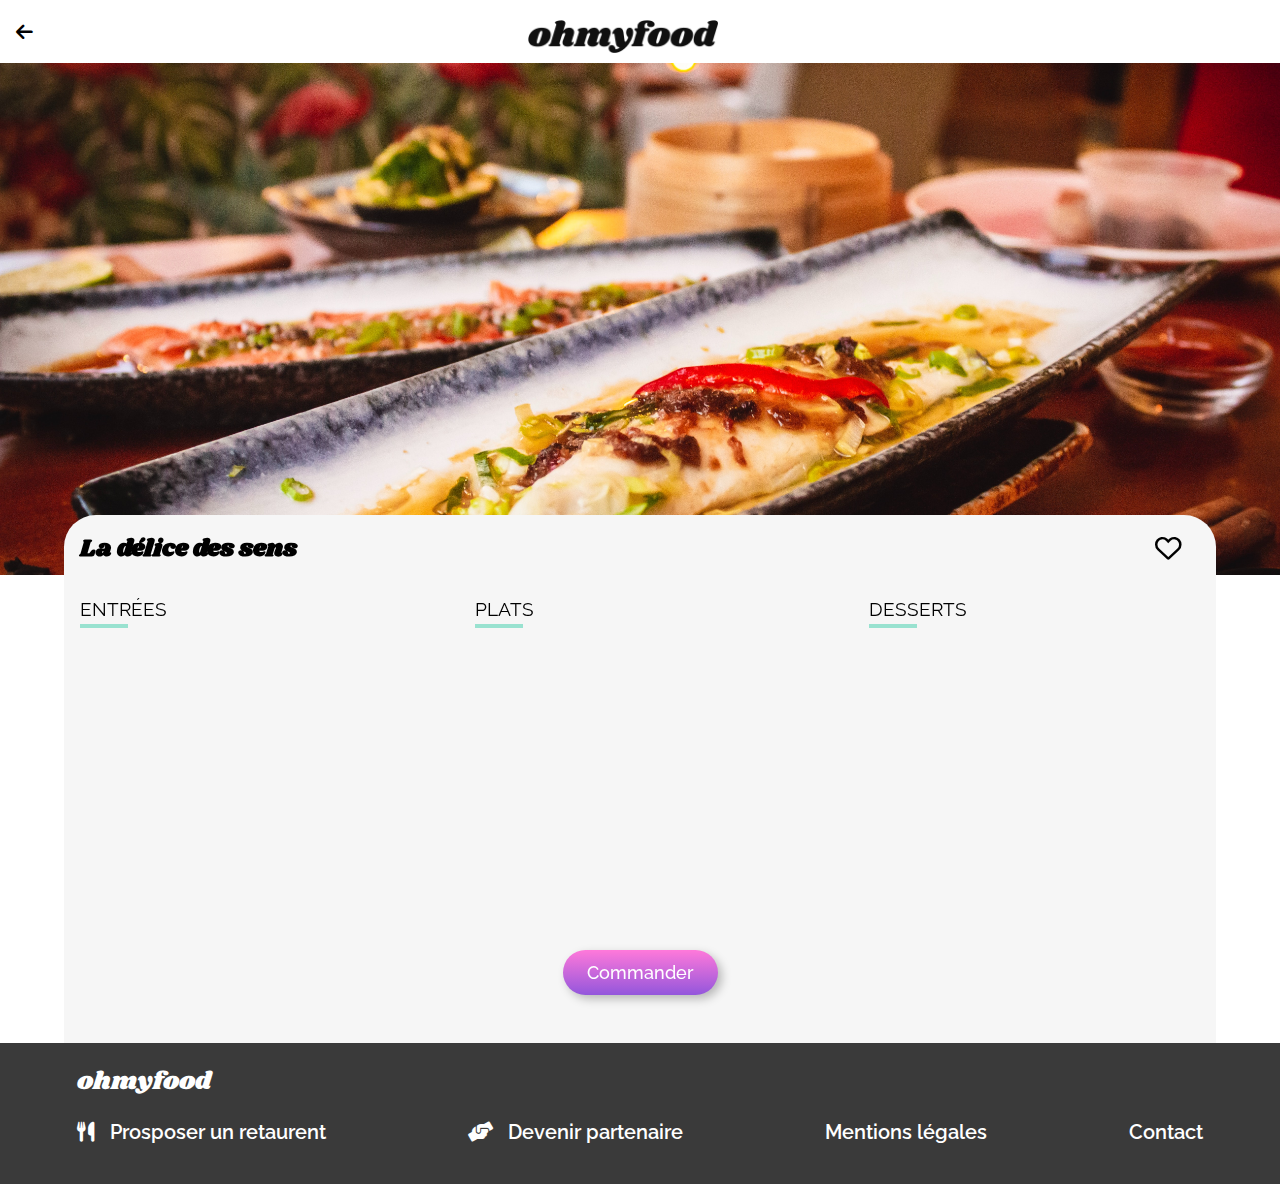
<file: pages/La_délice.html>
<!DOCTYPE html>
<html lang="en">
<head>
    <meta charset="UTF-8">
    <meta http-equiv="X-UA-Compatible" content="IE=edge">
    <meta name="viewport" content="width=device-width, initial-scale=1.0">
    <link rel="icon" href="https://img.icons8.com/office/16/000000/dining-room.png">
    <link rel="stylesheet" href="https://cdnjs.cloudflare.com/ajax/libs/font-awesome/6.0.0/css/all.min.css">
    <link rel="stylesheet" href="../css/Lapalette.css">
    <title>La délice des sens</title>
</head>
<body>
    <header>
        <div class="arrow">
            <a href="../index.html"><i class="fa-solid fa-arrow-left"></i></a>
        </div>
        <div class="title-logo">
            <img src="../images/logo/ohmyfood.png" alt="ohmyfood">
        </div>
    </header>
    <img src="../images/restaurants/louis-hansel-shotsoflouis-qNBGVyOCY8Q-unsplash.jpg" alt="" class="Image-restaurant">

  <main class="menu">
    <div class="menu__header">
      <h2 class="menu__title">La délice des sens</h2>
      <button class="menu__btn">
        <i class="menu__coeur menu__coeur--nobackground far fa-heart fa-2x"></i>
        <i class="menu__coeur menu__coeur--bg fas fa-heart fa-2x"></i>
      </button>
    </div>

    <div class="sectionmenu">
        <section class="blocmenusection">
          <h3 class="blocmenusection__title">Entrées</h3>
          <div class="menubloc delay-0">
            <div class="menubloc__header">
              <h4 class="menubloc__title">Tartare de thon</h4>
              <p class="menubloc__description">Assaisonné au yuzu</p>
            </div>
            <div class="menubloc__price">25€</div>
            <div class="menubloc__confirmation">
              <div class="menubloc__wrapIcon">
                <i class="menubloc__icon fas fa-check"></i>
              </div>
            </div>
          </div>
          
          <div class="menubloc delay-1">
            <div class="menubloc__header">
              <h4 class="menubloc__title">Bouchée de homard croustlliant</h4>
              <p class="menubloc__description">Et sa farandole de petits légumes</p>
            </div>
            <div class="menubloc__price">35€</div>
            <div class="menubloc__confirmation">
              <div class="menubloc__wrapIcon">
                <i class="menubloc__icon fas fa-check"></i>
              </div>
            </div>
          </div>
    
          <div class="menubloc delay-2">
            <div class="menubloc__header">
              <h4 class="menubloc__title">Velouté de crèpes</h4>
              <p class="menubloc__description">Aux truffes</p>
            </div>
            <div class="menubloc__price">20€</div>
            <div class="menubloc__confirmation">
              <div class="menubloc__wrapIcon">
                <i class="menubloc__icon fas fa-check"></i>
              </div>
            </div>
          </div> 
        </section>
        
    
        <section class="blocmenusection">
          <h3 class="blocmenusection__title">Plats</h3>
          <div class="menubloc delay-3">
            <div class="menubloc__header">
              <h4 class="menubloc__title">Poulet rôti aux herbes de provonce</h4>
              <p class="menubloc__description">Et sa crème de truffe</p>
            </div>
            <div class="menubloc__price">40€</div>
            <div class="menubloc__confirmation">
              <div class="menubloc__wrapIcon">
                <i class="menubloc__icon fas fa-check"></i>
              </div>
            </div>
          </div>
          
          <div class="menubloc delay-4">
            <div class="menubloc__header">
              <h4 class="menubloc__title">Langouste rôtie</h4>
              <p class="menubloc__description">Et ses légumes de saison </p>
            </div>
            <div class="menubloc__price">35€</div>
            <div class="menubloc__confirmation">
              <div class="menubloc__wrapIcon">
                <i class="menubloc__icon fas fa-check"></i>
              </div>
            </div>
          </div>
    
          <div class="menubloc delay-5">
            <div class="menubloc__header">
              <h4 class="menubloc__title">Côte de boeuf angus</h4>
              <p class="menubloc__description">Et sa purée de panais</p>
            </div>
            <div class="menubloc__price">44€</div>
            <div class="menubloc__confirmation">
              <div class="menubloc__wrapIcon">
                <i class="menubloc__icon fas fa-check"></i>
              </div>
            </div>
          </div>
        </section>
    
        <section class="blocmenusection">
          <h3 class="blocmenusection__title">Desserts</h3>
          <div class="menubloc delay-6">
            <div class="menubloc__header">
              <h4 class="menubloc__title">farandole de Desserts</h4>
              <p class="menubloc__description">du chef</p>
            </div>
            <div class="menubloc__price">18€</div>
            <div class="menubloc__confirmation">
              <div class="menubloc__wrapIcon">
                <i class="menubloc__icon fas fa-check"></i>
              </div>
            </div>
          </div>
          
          <div class="menubloc delay-7">
            <div class="menubloc__header">
              <h4 class="menubloc__title">crème brulée</h4>
              <p class="menubloc__description">Revisité</p>
            </div>
            <div class="menubloc__price">22€</div>
            <div class="menubloc__confirmation">
              <div class="menubloc__wrapIcon">
                <i class="menubloc__icon fas fa-check"></i>
              </div>
            </div>
          </div>
    
          <div class="menubloc delay-8">
            <div class="menubloc__header">
              <h4 class="menubloc__title">Tiramisu</h4>
              <p class="menubloc__description">A la noisette</p>
            </div>
            <div class="menubloc__price">23€</div>
            <div class="menubloc__confirmation">
              <div class="menubloc__wrapIcon">
                <i class="menubloc__icon fas fa-check"></i>
              </div>
            </div>
          </div>
        </section>
      
      </div>
  
    <div class="order">
        <button class="Btn_order">Commander</button>
    </div>
  </main>
  

  <footer>
        <div class="block-footer">
        <h3>ohmyfood</h3>
        <ul>
            <li><a href="#"><i class="footer__icon fas fa-utensils"></i> Prosposer un retaurent</a></li>
            <li><a href="#"><i class="footer__icon fas fa-hands-helping"></i> Devenir partenaire</a></li>
            <li><a href="#">Mentions légales</a></li>
            <li><a href="mailto:contact@ohmyfood.com">Contact</a></li>
        </ul>
        </div> 
  </footer>



</body>
</file>
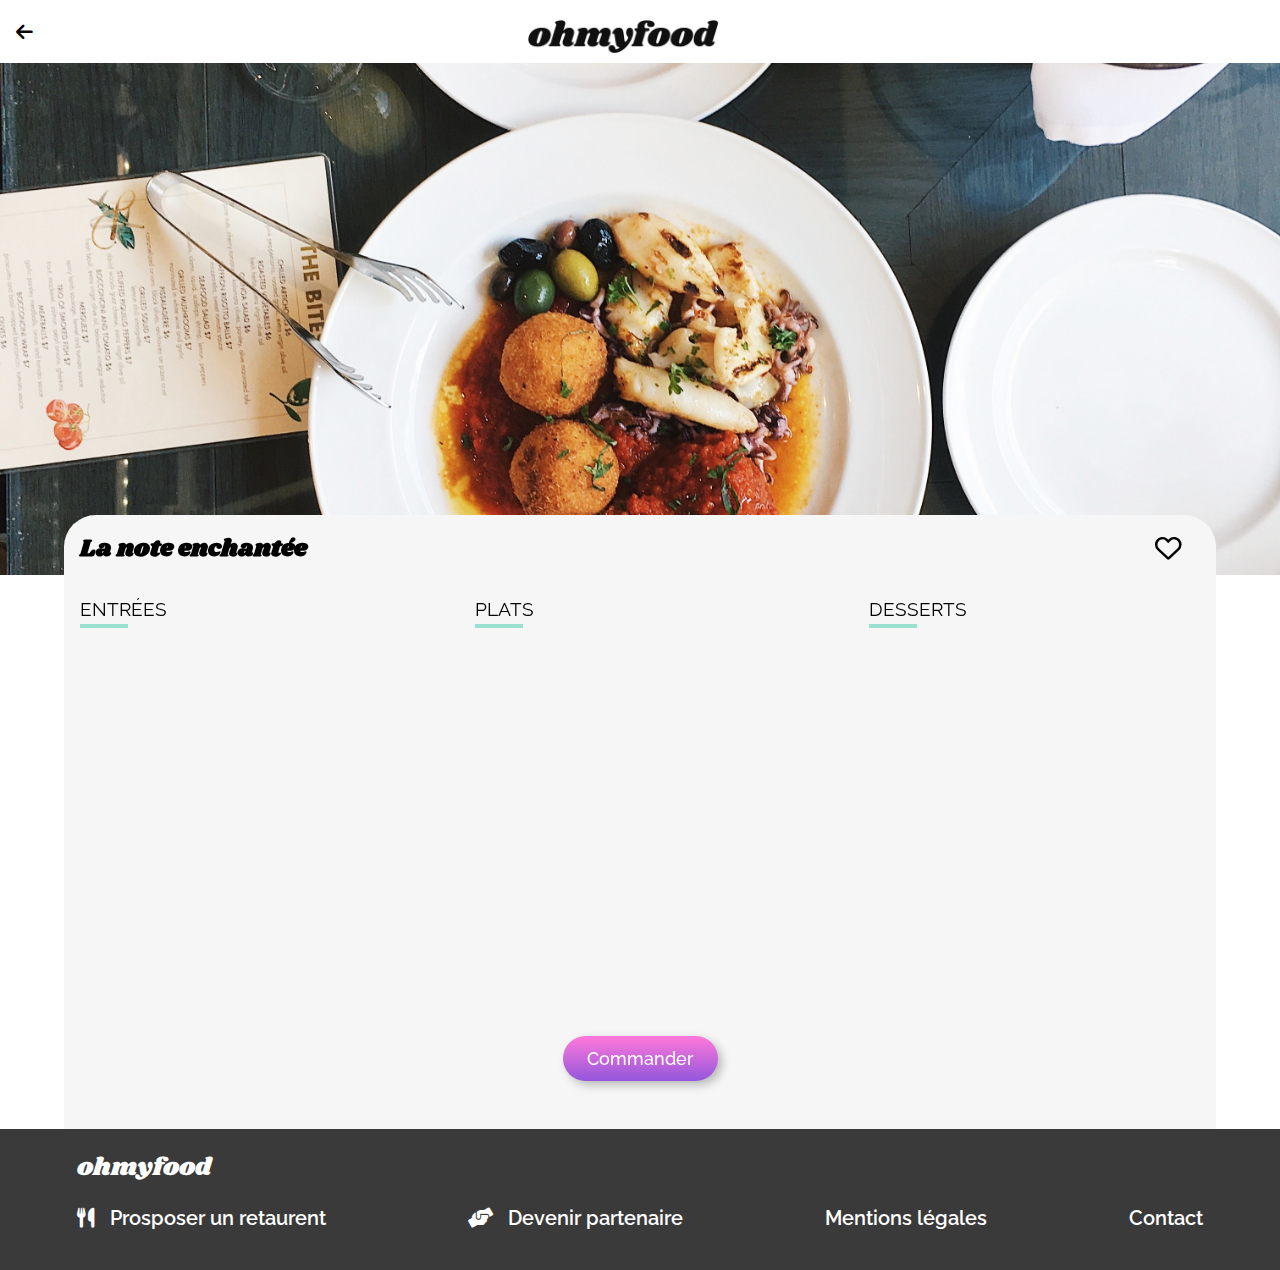
<file: pages/la_note.html>
<!DOCTYPE html>
<html lang="en">
<head>
    <meta charset="UTF-8">
    <meta http-equiv="X-UA-Compatible" content="IE=edge">
    <meta name="viewport" content="width=device-width, initial-scale=1.0">
    <link rel="icon" href="https://img.icons8.com/office/16/000000/dining-room.png">
    <link rel="stylesheet" href="https://cdnjs.cloudflare.com/ajax/libs/font-awesome/6.0.0/css/all.min.css">
    <link rel="stylesheet" href="../css/Lapalette.css">
    <title>La note enchantée</title>
</head>
<body>
    <header>
        <div class="arrow">
            <a href="../index.html"><i class="fa-solid fa-arrow-left"></i></a>
        </div>
        <div class="title-logo">
            <img src="../images/logo/ohmyfood.png" alt="ohmyfood">
        </div>
    </header>
    <img src="../images/restaurants/stil-u2Lp8tXIcjw-unsplash.jpg" alt="" class="Image-restaurant">

  <main class="menu">
    <div class="menu__header">
      <h2 class="menu__title">La note enchantée</h2>
      <button class="menu__btn">
        <i class="menu__coeur menu__coeur--nobackground far fa-heart fa-2x"></i>
        <i class="menu__coeur menu__coeur--bg fas fa-heart fa-2x"></i>
      </button>
    </div>

    <div class="sectionmenu">
        <section class="blocmenusection">
          <h3 class="blocmenusection__title">Entrées</h3>
          <div class="menubloc delay-0">
            <div class="menubloc__header">
              <h4 class="menubloc__title">Ravioles de foie gras</h4>
              <p class="menubloc__description">Accompagnés de leur crème a la truffe  </p>
            </div>
            <div class="menubloc__price">25€</div>
            <div class="menubloc__confirmation">
              <div class="menubloc__wrapIcon">
                <i class="menubloc__icon fas fa-check"></i>
              </div>
            </div>
          </div>
          
          <div class="menubloc delay-1">
            <div class="menubloc__header">
              <h4 class="menubloc__title">Caviar osciètre</h4>
              <p class="menubloc__description">Sur blini à la farine de blé noir </p>
            </div>
            <div class="menubloc__price">35€</div>
            <div class="menubloc__confirmation">
              <div class="menubloc__wrapIcon">
                <i class="menubloc__icon fas fa-check"></i>
              </div>
            </div>
          </div>
    
          <div class="menubloc delay-2">
            <div class="menubloc__header">
              <h4 class="menubloc__title">Homard et espuma de...</h4>
              <p class="menubloc__description">Mariné aus zests d'orange </p>
            </div>
            <div class="menubloc__price">20€</div>
            <div class="menubloc__confirmation">
              <div class="menubloc__wrapIcon">
                <i class="menubloc__icon fas fa-check"></i>
              </div>
            </div>
          </div>
          
          <div class="menubloc delay-2">
            <div class="menubloc__header">
              <h4 class="menubloc__title">Foie gras de canard cuit entier</h4>
              <p class="menubloc__description">Confiture de figue et pain toasté </p>
            </div>
            <div class="menubloc__price">20€</div>
            <div class="menubloc__confirmation">
              <div class="menubloc__wrapIcon">
                <i class="menubloc__icon fas fa-check"></i>
              </div>
            </div>
          </div> 
        </section>
        
    
        <section class="blocmenusection">
          <h3 class="blocmenusection__title">Plats</h3>
          <div class="menubloc delay-3">
            <div class="menubloc__header">
              <h4 class="menubloc__title">Noix de coquilles Saint-jacques</h4>
              <p class="menubloc__description">Sur lit de purée de céleri-rave </p>
            </div>
            <div class="menubloc__price">40€</div>
            <div class="menubloc__confirmation">
              <div class="menubloc__wrapIcon">
                <i class="menubloc__icon fas fa-check"></i>
              </div>
            </div>
          </div>
          
          <div class="menubloc delay-4">
            <div class="menubloc__header">
              <h4 class="menubloc__title">Langoustine poelée</h4>
              <p class="menubloc__description">purée de palat douce</p>
            </div>
            <div class="menubloc__price">35€</div>
            <div class="menubloc__confirmation">
              <div class="menubloc__wrapIcon">
                <i class="menubloc__icon fas fa-check"></i>
              </div>
            </div>
          </div>
    
          <div class="menubloc delay-5">
            <div class="menubloc__header">
              <h4 class="menubloc__title">Mijoté de queue de boeuf</h4>
              <p class="menubloc__description">Et Riz sauvage aux zests de citron </p>
            </div>
            <div class="menubloc__price">44€</div>
            <div class="menubloc__confirmation">
              <div class="menubloc__wrapIcon">
                <i class="menubloc__icon fas fa-check"></i>
              </div>
            </div>
          </div>
        </section>
    
        <section class="blocmenusection">
          <h3 class="blocmenusection__title">Desserts</h3>
          <div class="menubloc delay-6">
            <div class="menubloc__header">
              <h4 class="menubloc__title">Macaron noisette et chocolat</h4>
              <p class="menubloc__description">Glace au caramel brun et sel de Gérande </p>
            </div>
            <div class="menubloc__price">18€</div>
            <div class="menubloc__confirmation">
              <div class="menubloc__wrapIcon">
                <i class="menubloc__icon fas fa-check"></i>
              </div>
            </div>
          </div>
          
          <div class="menubloc delay-7">
            <div class="menubloc__header">
              <h4 class="menubloc__title">Baba au rhum revisité</h4>
              <p class="menubloc__description">Avec son coulis de citron</p>
            </div>
            <div class="menubloc__price">22€</div>
            <div class="menubloc__confirmation">
              <div class="menubloc__wrapIcon">
                <i class="menubloc__icon fas fa-check"></i>
              </div>
            </div>
          </div>
    
          <div class="menubloc delay-8">
            <div class="menubloc__header">
              <h4 class="menubloc__title">Tarte au citron meringuée</h4>
              <p class="menubloc__description">Destructurée</p>
            </div>
            <div class="menubloc__price">23€</div>
            <div class="menubloc__confirmation">
              <div class="menubloc__wrapIcon">
                <i class="menubloc__icon fas fa-check"></i>
              </div>
            </div>
          </div>
        </section>
      
      </div>
  
    <div class="order">
        <button class="Btn_order">Commander</button>
    </div>
  </main>
  

  <footer>
        <div class="block-footer">
        <h3>ohmyfood</h3>
        <ul>
            <li><a href="#"><i class="footer__icon fas fa-utensils"></i> Prosposer un retaurent</a></li>
            <li><a href="#"><i class="footer__icon fas fa-hands-helping"></i> Devenir partenaire</a></li>
            <li><a href="#">Mentions légales</a></li>
            <li><a href="mailto:contact@ohmyfood.com">Contact</a></li>
        </ul>
        </div> 
  </footer>



</body>
</file>
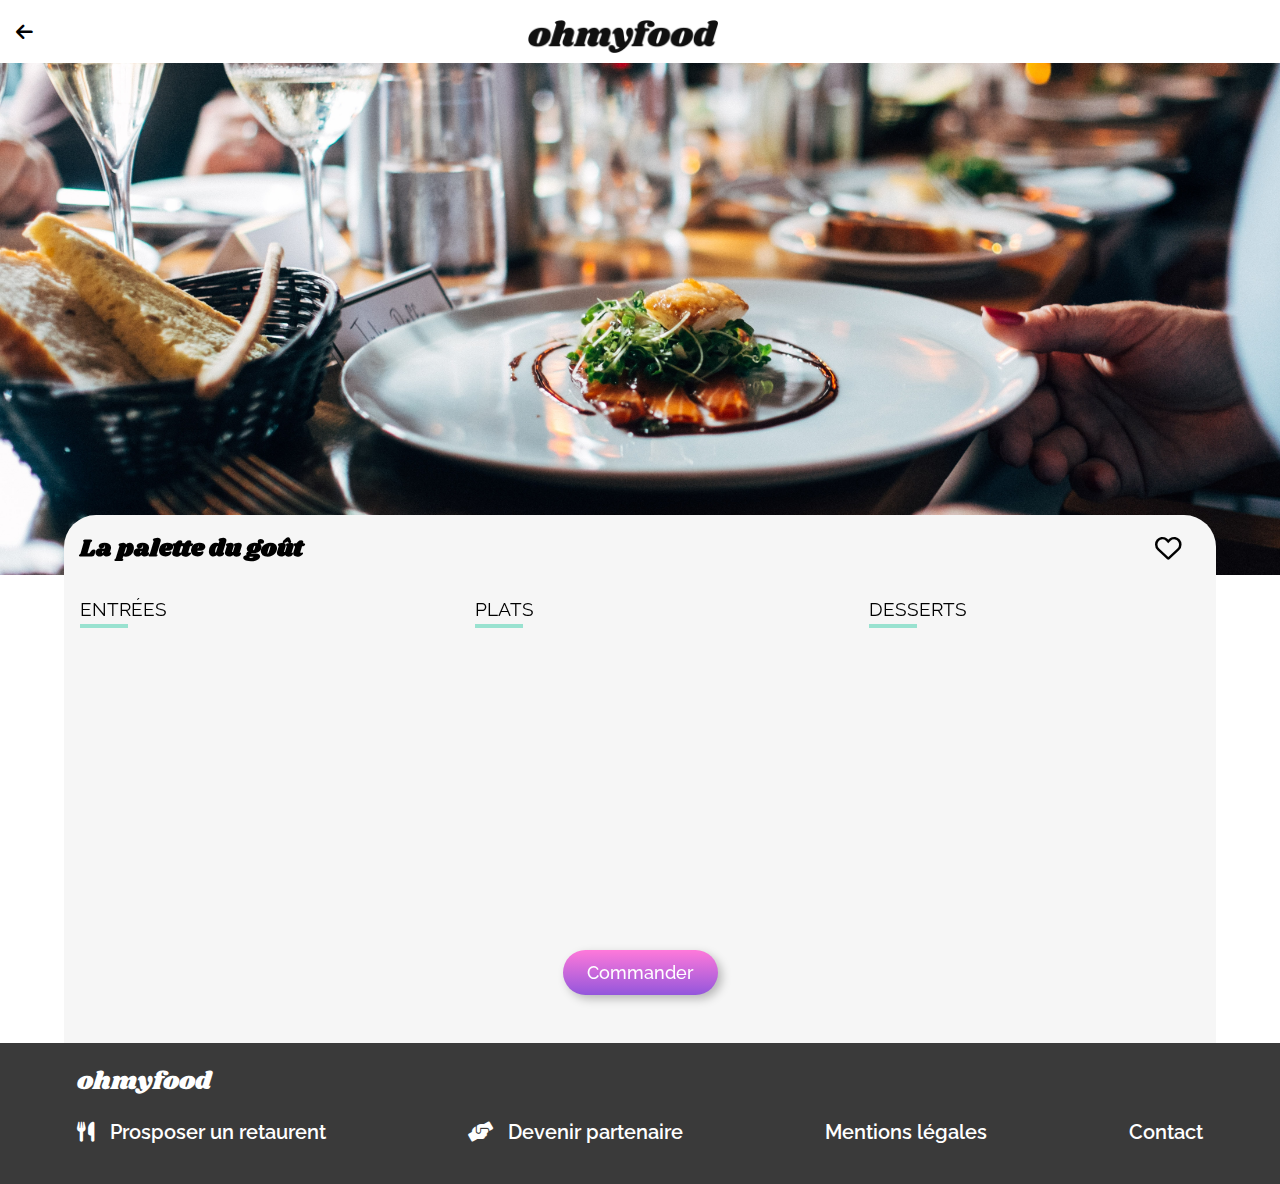
<file: pages/la_palette_du_goût.html>
<!DOCTYPE html>
<html lang="en">
<head>
    <meta charset="UTF-8">
    <meta http-equiv="X-UA-Compatible" content="IE=edge">
    <meta name="viewport" content="width=device-width, initial-scale=1.0">
    <link rel="icon" href="https://img.icons8.com/office/16/000000/dining-room.png">
    <link rel="stylesheet" href="https://cdnjs.cloudflare.com/ajax/libs/font-awesome/6.0.0/css/all.min.css">
    <link rel="stylesheet" href="../css/Lapalette.css">
    <title>La_palette_du_goût</title>
</head>
<body>
    <header>
        <div class="arrow">
            <a href="../index.html"><i class="fa-solid fa-arrow-left"></i></a>
        </div>
        <div class="title-logo">
            <img src="../images/logo/ohmyfood.png" alt="ohmyfood">
        </div>
    </header>
    <img src="../images/restaurants/jay-wennington-N_Y88TWmGwA-unsplash.jpg" alt="" class="Image-restaurant">

  <main class="menu">
    <div class="menu__header">
      <h2 class="menu__title">La palette du goût</h2>
      <button class="menu__btn">
        <i class="menu__coeur menu__coeur--nobackground far fa-heart fa-2x"></i>
        <i class="menu__coeur menu__coeur--bg fas fa-heart fa-2x"></i>
      </button>
    </div>

    <div class="sectionmenu">
        <section class="blocmenusection">
          <h3 class="blocmenusection__title">Entrées</h3>
          <div class="menubloc delay-0">
            <div class="menubloc__header">
              <h4 class="menubloc__title">Fricassée d'escargot</h4>
              <p class="menubloc__description">Au piment d'espelette</p>
            </div>
            <div class="menubloc__price">25€</div>
            <div class="menubloc__confirmation">
              <div class="menubloc__wrapIcon">
                <i class="menubloc__icon fas fa-check"></i>
              </div>
            </div>
          </div>
          
          <div class="menubloc delay-1">
            <div class="menubloc__header">
              <h4 class="menubloc__title">Foie gras de canard mi-cuit</h4>
              <p class="menubloc__description">Et ses copeaux de truffe noire</p>
            </div>
            <div class="menubloc__price">35€</div>
            <div class="menubloc__confirmation">
              <div class="menubloc__wrapIcon">
                <i class="menubloc__icon fas fa-check"></i>
              </div>
            </div>
          </div>
    
          <div class="menubloc delay-2">
            <div class="menubloc__header">
              <h4 class="menubloc__title">Oeuf au plat</h4>
              <p class="menubloc__description">Assaisonné à la truffe sur lit de poireaux</p>
            </div>
            <div class="menubloc__price">20€</div>
            <div class="menubloc__confirmation">
              <div class="menubloc__wrapIcon">
                <i class="menubloc__icon fas fa-check"></i>
              </div>
            </div>
          </div> 
        </section>
        
    
        <section class="blocmenusection">
          <h3 class="blocmenusection__title">Plats</h3>
          <div class="menubloc delay-3">
            <div class="menubloc__header">
              <h4 class="menubloc__title">Filet de boeuf aux herbes</h4>
              <p class="menubloc__description">Accompagné de sa ribambelle de légumes</p>
            </div>
            <div class="menubloc__price">40€</div>
            <div class="menubloc__confirmation">
              <div class="menubloc__wrapIcon">
                <i class="menubloc__icon fas fa-check"></i>
              </div>
            </div>
          </div>
          
          <div class="menubloc delay-4">
            <div class="menubloc__header">
              <h4 class="menubloc__title">Parmentier de queue de boeuf</h4>
              <p class="menubloc__description">A la truffe noire sur sa purée de panais</p>
            </div>
            <div class="menubloc__price">35€</div>
            <div class="menubloc__confirmation">
              <div class="menubloc__wrapIcon">
                <i class="menubloc__icon fas fa-check"></i>
              </div>
            </div>
          </div>
    
          <div class="menubloc delay-5">
            <div class="menubloc__header">
              <h4 class="menubloc__title">Filet de Turbot</h4>
              <p class="menubloc__description">Aux agrumes</p>
            </div>
            <div class="menubloc__price">44€</div>
            <div class="menubloc__confirmation">
              <div class="menubloc__wrapIcon">
                <i class="menubloc__icon fas fa-check"></i>
              </div>
            </div>
          </div>
        </section>
    
        <section class="blocmenusection">
          <h3 class="blocmenusection__title">Desserts</h3>
          <div class="menubloc delay-6">
            <div class="menubloc__header">
              <h4 class="menubloc__title">Paris-Brest</h4>
              <p class="menubloc__description">Revisité</p>
            </div>
            <div class="menubloc__price">18€</div>
            <div class="menubloc__confirmation">
              <div class="menubloc__wrapIcon">
                <i class="menubloc__icon fas fa-check"></i>
              </div>
            </div>
          </div>
          
          <div class="menubloc delay-7">
            <div class="menubloc__header">
              <h4 class="menubloc__title">Macaron au chocolat d'exception</h4>
              <p class="menubloc__description">Et glace à la vanille de Madagascar</p>
            </div>
            <div class="menubloc__price">22€</div>
            <div class="menubloc__confirmation">
              <div class="menubloc__wrapIcon">
                <i class="menubloc__icon fas fa-check"></i>
              </div>
            </div>
          </div>
    
          <div class="menubloc delay-8">
            <div class="menubloc__header">
              <h4 class="menubloc__title">Mousse au chocolat</h4>
              <p class="menubloc__description">Au piment d'espelette et à la truffe noire</p>
            </div>
            <div class="menubloc__price">23€</div>
            <div class="menubloc__confirmation">
              <div class="menubloc__wrapIcon">
                <i class="menubloc__icon fas fa-check"></i>
              </div>
            </div>
          </div>
        </section>
      
      </div>
  
    <div class="order">
        <button class="Btn_order">Commander</button>
    </div>
  </main>
  

  <footer>
        <div class="block-footer">
        <h3>ohmyfood</h3>
        <ul>
            <li><a href="#"><i class="footer__icon fas fa-utensils"></i> Prosposer un retaurent</a></li>
            <li><a href="#"><i class="footer__icon fas fa-hands-helping"></i> Devenir partenaire</a></li>
            <li><a href="#">Mentions légales</a></li>
            <li><a href="mailto:contact@ohmyfood.com">Contact</a></li>
        </ul>
        </div> 
  </footer>



</body>
</file>
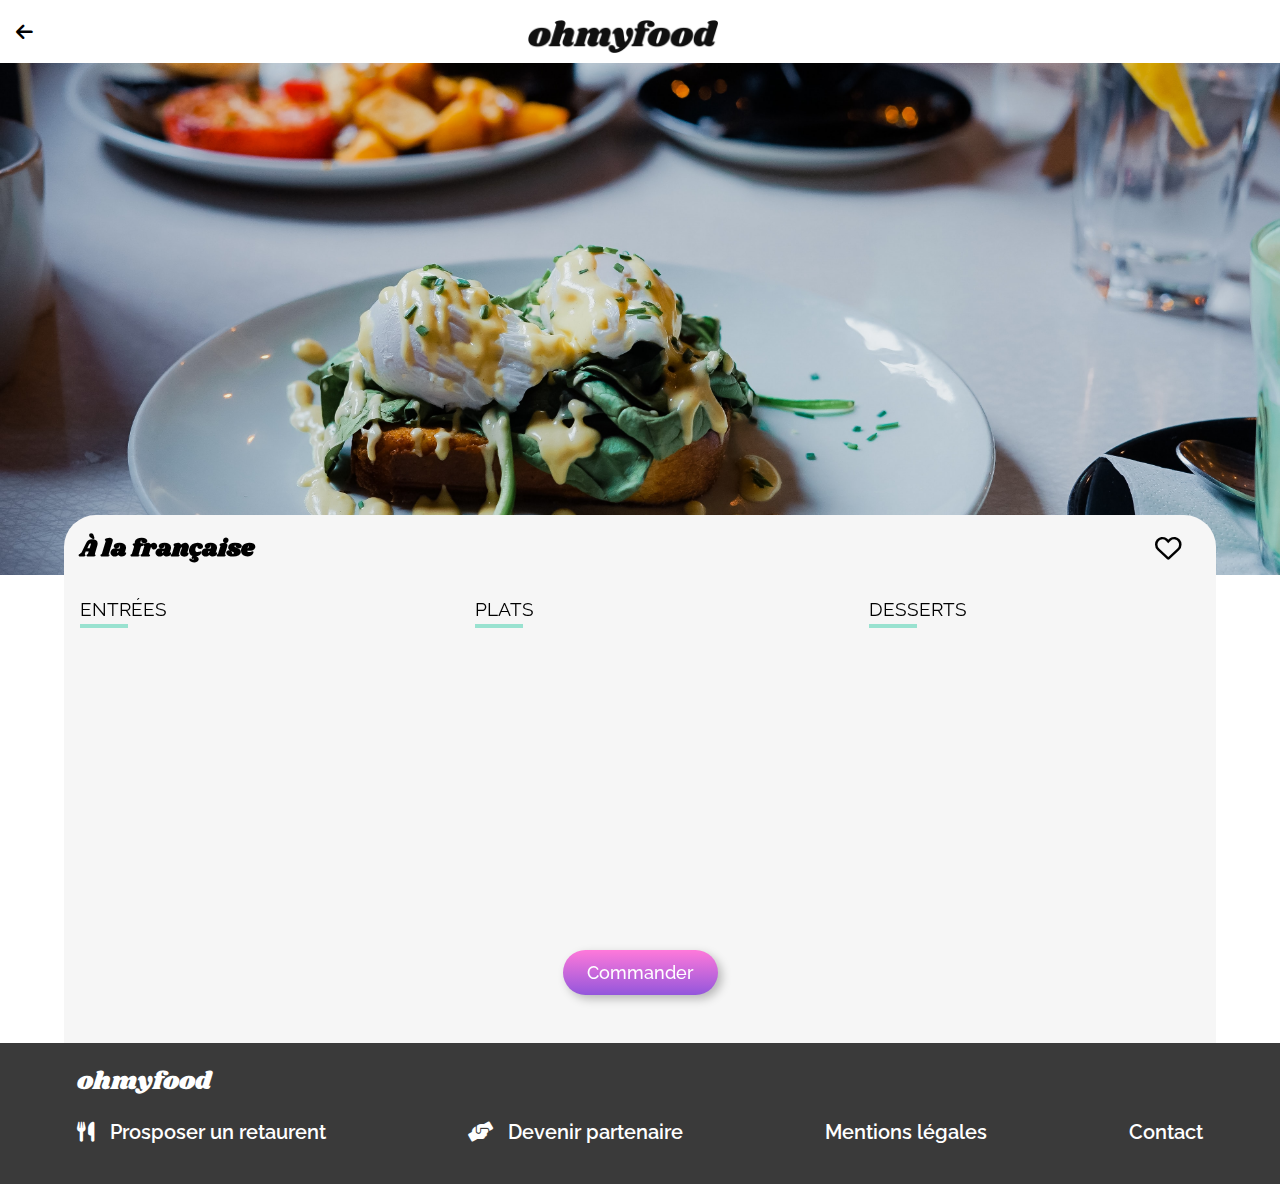
<file: pages/À_la _française.html>
<!DOCTYPE html>
<html lang="en">
<head>
    <meta charset="UTF-8">
    <meta http-equiv="X-UA-Compatible" content="IE=edge">
    <meta name="viewport" content="width=device-width, initial-scale=1.0">
    <link rel="icon" href="https://img.icons8.com/office/16/000000/dining-room.png">
    <link rel="stylesheet" href="https://cdnjs.cloudflare.com/ajax/libs/font-awesome/6.0.0/css/all.min.css">
    <link rel="stylesheet" href="../css/Lapalette.css">
    <title>À la française</title>
</head>
<body>
    <header>
        <div class="arrow">
            <a href="../index.html"><i class="fa-solid fa-arrow-left"></i></a>
        </div>
        <div class="title-logo">
            <img src="../images/logo/ohmyfood.png" alt="ohmyfood">
        </div>
    </header>
    <img src="../images/restaurants/toa-heftiba-DQKerTsQwi0-unsplash.jpg" alt="" class="Image-restaurant">

  <main class="menu">
    <div class="menu__header">
      <h2 class="menu__title">À la française</h2>
      <button class="menu__btn">
        <i class="menu__coeur menu__coeur--nobackground far fa-heart fa-2x"></i>
        <i class="menu__coeur menu__coeur--bg fas fa-heart fa-2x"></i>
      </button>
    </div>

    <div class="sectionmenu">
        <section class="blocmenusection">
          <h3 class="blocmenusection__title">Entrées</h3>
          <div class="menubloc delay-0">
            <div class="menubloc__header">
              <h4 class="menubloc__title">Tarte de pouple acidulé</h4>
              <p class="menubloc__description">Aux zests d'orange</p>
            </div>
            <div class="menubloc__price">25€</div>
            <div class="menubloc__confirmation">
              <div class="menubloc__wrapIcon">
                <i class="menubloc__icon fas fa-check"></i>
              </div>
            </div>
          </div>
          
          <div class="menubloc delay-1">
            <div class="menubloc__header">
              <h4 class="menubloc__title">Velouté de légumes d'antan</h4>
              <p class="menubloc__description">Carotte,panais,topinambour </p>
            </div>
            <div class="menubloc__price">35€</div>
            <div class="menubloc__confirmation">
              <div class="menubloc__wrapIcon">
                <i class="menubloc__icon fas fa-check"></i>
              </div>
            </div>
          </div>
    
          <div class="menubloc delay-2">
            <div class="menubloc__header">
              <h4 class="menubloc__title">Soupe à l'oignon</h4>
              <p class="menubloc__description">Revisitée</p>
            </div>
            <div class="menubloc__price">20€</div>
            <div class="menubloc__confirmation">
              <div class="menubloc__wrapIcon">
                <i class="menubloc__icon fas fa-check"></i>
              </div>
            </div>
          </div>
          
        </section>
        
        <section class="blocmenusection">
          <h3 class="blocmenusection__title">Plats</h3>
          <div class="menubloc delay-3">
            <div class="menubloc__header">
              <h4 class="menubloc__title">Coquilles Saint-jacques</h4>
              <p class="menubloc__description">Accompagnées d'une purée de panais </p>
            </div>
            <div class="menubloc__price">40€</div>
            <div class="menubloc__confirmation">
              <div class="menubloc__wrapIcon">
                <i class="menubloc__icon fas fa-check"></i>
              </div>
            </div>
          </div>
          
          <div class="menubloc delay-4">
            <div class="menubloc__header">
              <h4 class="menubloc__title">Magret de canard</h4>
              <p class="menubloc__description">Et Parmentier de pommes de terres</p>
            </div>
            <div class="menubloc__price">35€</div>
            <div class="menubloc__confirmation">
              <div class="menubloc__wrapIcon">
                <i class="menubloc__icon fas fa-check"></i>
              </div>
            </div>
          </div>
    
          <div class="menubloc delay-5">
            <div class="menubloc__header">
              <h4 class="menubloc__title">Pigeonneau d'ille-et-Vilaine</h4>
              <p class="menubloc__description">Sur son lit de onocchis aux légumes</p>
            </div>
            <div class="menubloc__price">44€</div>
            <div class="menubloc__confirmation">
              <div class="menubloc__wrapIcon">
                <i class="menubloc__icon fas fa-check"></i>
              </div>
            </div>
          </div>
        </section>
    
        <section class="blocmenusection">
          <h3 class="blocmenusection__title">Desserts</h3>
          <div class="menubloc delay-6">
            <div class="menubloc__header">
              <h4 class="menubloc__title">Pétales de voilettes glacés</h4>
              <p class="menubloc__description">Et purée de noisettes</p>
            </div>
            <div class="menubloc__price">18€</div>
            <div class="menubloc__confirmation">
              <div class="menubloc__wrapIcon">
                <i class="menubloc__icon fas fa-check"></i>
              </div>
            </div>
          </div>
          
          <div class="menubloc delay-7">
            <div class="menubloc__header">
              <h4 class="menubloc__title">Fondant au chocolat</h4>
              <p class="menubloc__description">Revisité</p>
            </div>
            <div class="menubloc__price">22€</div>
            <div class="menubloc__confirmation">
              <div class="menubloc__wrapIcon">
                <i class="menubloc__icon fas fa-check"></i>
              </div>
            </div>
          </div>
    
          <div class="menubloc delay-8">
            <div class="menubloc__header">
              <h4 class="menubloc__title">Millefeuille croustillant</h4>
              <p class="menubloc__description">Myritilles et pâte d'amande</p>
            </div>
            <div class="menubloc__price">23€</div>
            <div class="menubloc__confirmation">
              <div class="menubloc__wrapIcon">
                <i class="menubloc__icon fas fa-check"></i>
              </div>
            </div>
          </div>
        </section>
      
      </div>
  
    <div class="order">
        <button class="Btn_order">Commander</button>
    </div>
  </main>
  

  <footer>
        <div class="block-footer">
        <h3>ohmyfood</h3>
        <ul>
            <li><a href="#"><i class="footer__icon fas fa-utensils"></i> Prosposer un retaurent</a></li>
            <li><a href="#"><i class="footer__icon fas fa-hands-helping"></i> Devenir partenaire</a></li>
            <li><a href="#">Mentions légales</a></li>
            <li><a href="mailto:contact@ohmyfood.com">Contact</a></li>
        </ul>
        </div> 
  </footer>



</body>
</file>
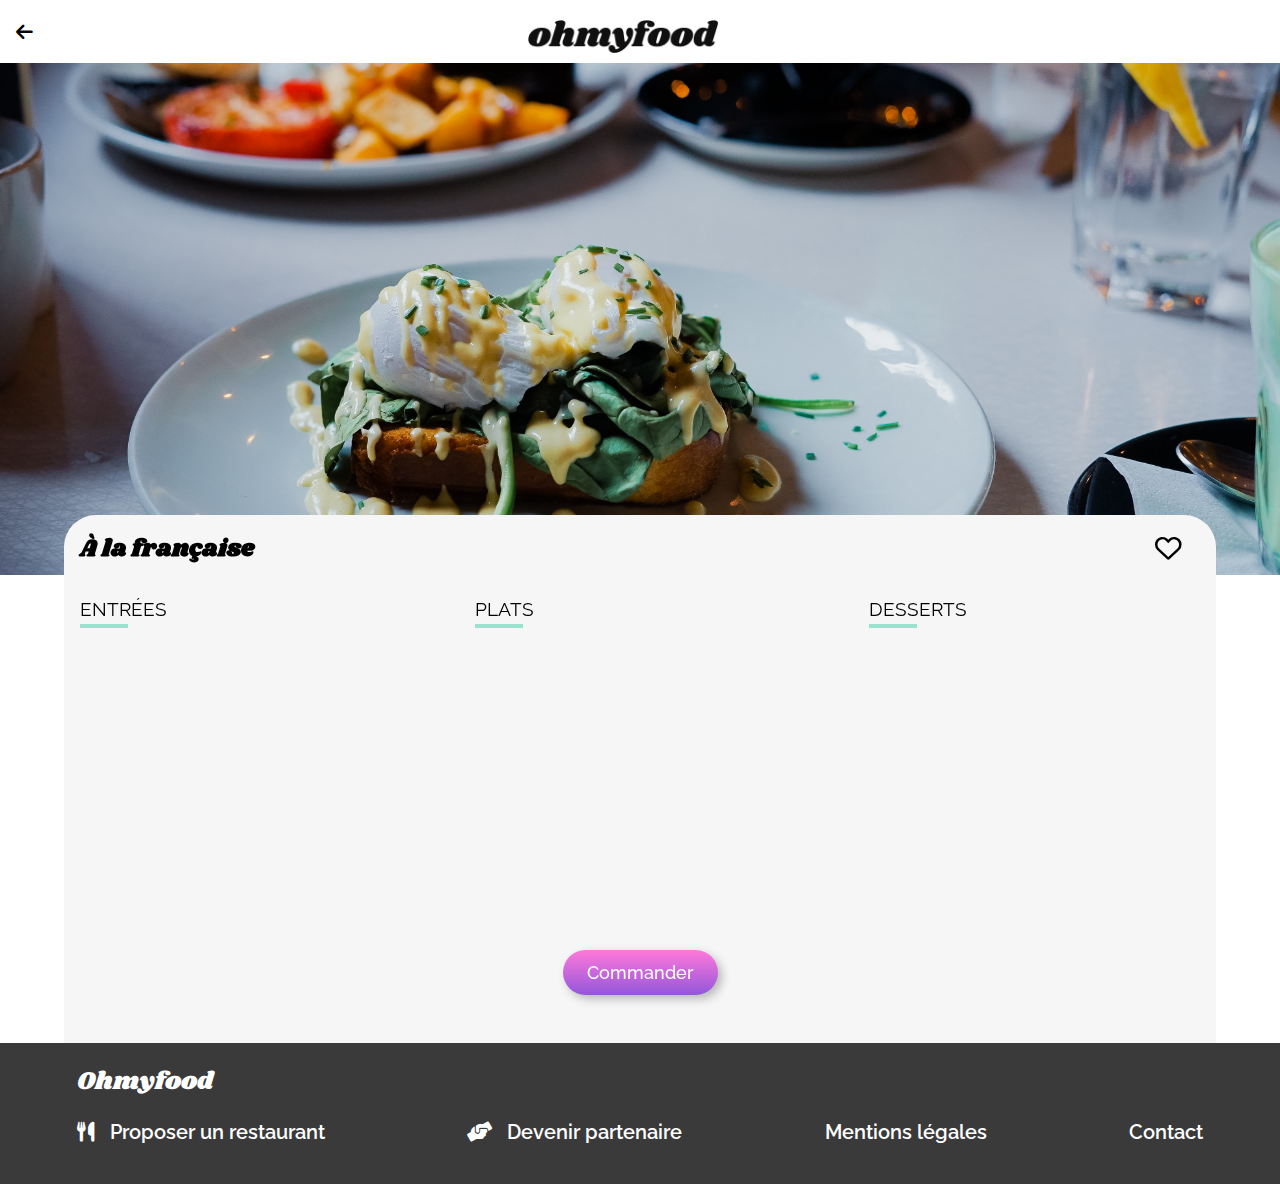
<file: pages/À_la_française.html>
<!DOCTYPE html>
<html lang="en">
<head>
    <meta charset="UTF-8">
    <meta http-equiv="X-UA-Compatible" content="IE=edge">
    <meta name="viewport" content="width=device-width, initial-scale=1.0">
    <link rel="icon" href="https://img.icons8.com/office/16/000000/dining-room.png">
    <link rel="stylesheet" href="https://cdnjs.cloudflare.com/ajax/libs/font-awesome/6.0.0/css/all.min.css">
    <link rel="stylesheet" href="../css/Lapalette.css">
    <title>À la française</title>
</head>
<body>
   <!-- bloc header -->
   <header>
      <div class="arrow">
         <a href="../index.html"><i class="fa-solid fa-arrow-left"></i></a>
        </div>
        <div class="title-logo">
            <img src="../images/logo/ohmyfood.png" alt="ohmyfood">
        </div>
    </header>
    <!-- bloc banniere+ main -->
    <img src="../images/restaurants/toa-heftiba-DQKerTsQwi0-unsplash.jpg" alt="" class="Image-restaurant">
    <main class="menu">
      <div class="menu__header">
        <h2 class="menu__title">À la française</h2>
        <button class="menu__btn">
           <i class="menu__coeur menu__coeur--nobackground far fa-heart fa-2x"></i>
           <i class="menu__coeur menu__coeur--bg fas fa-heart fa-2x"></i>
          </button>
        </div>
        <!-- bloc menu -->
        <div class="sectionmenu">
          <!-- bloc Entrées -->
          <section class="blocmenusection">
            <h3 class="blocmenusection__title">Entrées</h3>
            <!-- bloc Entrée 1 -->
            <div class="menubloc delay-0">
              <div class="menubloc__header">
                <h4 class="menubloc__title">Tartare de pouple acidulé</h4>
                <p class="menubloc__description">Aux zests d'orange</p>
              </div>
              <div class="menubloc__price">25€</div>
              <div class="menubloc__confirmation">
                <div class="menubloc__wrapIcon">
                  <i class="menubloc__icon fas fa-check"></i>
                </div>
              </div>
            </div>
            <!-- bloc Entrée 2 -->
            <div class="menubloc delay-1">
            <div class="menubloc__header">
              <h4 class="menubloc__title">Velouté de légumes d'antan</h4>
              <p class="menubloc__description">Carotte,panais,topinambour </p>
            </div>
            <div class="menubloc__price">35€</div>
            <div class="menubloc__confirmation">
              <div class="menubloc__wrapIcon">
                <i class="menubloc__icon fas fa-check"></i>
              </div>
            </div>
          </div>
          <!-- bloc Entrée 3 -->
          <div class="menubloc delay-2">
            <div class="menubloc__header">
              <h4 class="menubloc__title">Soupe à l'oignon</h4>
              <p class="menubloc__description">Revisitée</p>
            </div>
            <div class="menubloc__price">20€</div>
            <div class="menubloc__confirmation">
              <div class="menubloc__wrapIcon">
                <i class="menubloc__icon fas fa-check"></i>
              </div>
            </div>
          </div>
          
        </section>
        <!-- bloc Plats -->
        <section class="blocmenusection">
          <h3 class="blocmenusection__title">Plats</h3>
          <!-- bloc Plat 1 -->
          <div class="menubloc delay-3">
            <div class="menubloc__header">
              <h4 class="menubloc__title">Coquilles Saint-jacques</h4>
              <p class="menubloc__description">Accompagnées d'une purée de panais </p>
            </div>
            <div class="menubloc__price">40€</div>
            <div class="menubloc__confirmation">
              <div class="menubloc__wrapIcon">
                <i class="menubloc__icon fas fa-check"></i>
              </div>
            </div>
          </div>
          <!-- bloc Plat 2 -->
          <div class="menubloc delay-4">
            <div class="menubloc__header">
              <h4 class="menubloc__title">Magret de canard</h4>
              <p class="menubloc__description">Et Parmentier de pommes de terres</p>
            </div>
            <div class="menubloc__price">35€</div>
            <div class="menubloc__confirmation">
              <div class="menubloc__wrapIcon">
                <i class="menubloc__icon fas fa-check"></i>
              </div>
            </div>
          </div>
          <!-- bloc Plat 3 -->
          <div class="menubloc delay-5">
            <div class="menubloc__header">
              <h4 class="menubloc__title">Pigeonneau d'ille-et-Vilaine</h4>
              <p class="menubloc__description">Sur son lit de gnocchis aux légumes</p>
            </div>
            <div class="menubloc__price">44€</div>
            <div class="menubloc__confirmation">
              <div class="menubloc__wrapIcon">
                <i class="menubloc__icon fas fa-check"></i>
              </div>
            </div>
          </div>
        </section>
        <!-- bloc Desserts -->
        <section class="blocmenusection">
          <h3 class="blocmenusection__title">Desserts</h3>
          <!-- bloc Dessert 1 -->
          <div class="menubloc delay-6">
            <div class="menubloc__header">
              <h4 class="menubloc__title">Pétales de voilettes glacés</h4>
              <p class="menubloc__description">Et purée de noisettes</p>
            </div>
            <div class="menubloc__price">18€</div>
            <div class="menubloc__confirmation">
              <div class="menubloc__wrapIcon">
                <i class="menubloc__icon fas fa-check"></i>
              </div>
            </div>
          </div>
          <!-- bloc Dessert 2 -->
          <div class="menubloc delay-7">
            <div class="menubloc__header">
              <h4 class="menubloc__title">Fondant au chocolat</h4>
              <p class="menubloc__description">Revisité</p>
            </div>
            <div class="menubloc__price">22€</div>
            <div class="menubloc__confirmation">
              <div class="menubloc__wrapIcon">
                <i class="menubloc__icon fas fa-check"></i>
              </div>
            </div>
          </div>
          <!-- bloc Dessert 3 -->
          <div class="menubloc delay-8">
            <div class="menubloc__header">
              <h4 class="menubloc__title">Millefeuille croustillant</h4>
              <p class="menubloc__description">Myrtilles et pâte d'amande</p>
            </div>
            <div class="menubloc__price">23€</div>
            <div class="menubloc__confirmation">
              <div class="menubloc__wrapIcon">
                <i class="menubloc__icon fas fa-check"></i>
              </div>
            </div>
          </div>
        </section>
      </div>
      <!-- bloc Boutton commander -->
      <div class="order">
        <button class="Btn_order">Commander</button>
      </div>
    </main>
    <!-- bloc Footer -->
    <footer>
        <div class="block-footer">
          <h3>Ohmyfood</h3>
          <ul>
              <li><a href="#"><i class="footer__icon fas fa-utensils"></i> Proposer un restaurant</a></li>
              <li><a href="#"><i class="footer__icon fas fa-hands-helping"></i> Devenir partenaire</a></li>
              <li><a href="#">Mentions légales</a></li>
              <li><a href="mailto:contact@ohmyfood.com">Contact</a></li>
            </ul>
        </div>
      </footer>
</body>
</file>
<file: css/Lapalette.css>
@import url("https://fonts.googleapis.com/css2?family=Raleway:ital,wght@0,100;0,200;0,300;0,400;0,500;0,600;0,700;0,800;0,900;1,100;1,200;1,300;1,400;1,500;1,600;1,700;1,800;1,900&family=Roboto:ital,wght@0,100;0,300;0,400;0,500;0,700;0,900;1,100;1,300;1,400;1,500;1,700;1,900&display=swap");
@import url("https://fonts.googleapis.com/css2?family=Raleway:ital,wght@0,100;0,200;0,300;0,400;0,500;0,600;0,700;0,800;0,900;1,100;1,200;1,300;1,400;1,500;1,600;1,700;1,800;1,900&family=Roboto:ital,wght@0,100;0,300;0,400;0,500;0,700;0,900;1,100;1,300;1,400;1,500;1,700;1,900&family=Shrikhand&display=swap");
* {
  font-family: 'Raleway', sans-serif;
  margin: 0%;
  padding: 0%;
  -webkit-box-sizing: border-box;
          box-sizing: border-box;
  scroll-behavior: smooth;
}

body {
  position: relative;
}

main {
  max-width: 1280px;
  margin: auto;
  position: relative;
}

header .title-logo {
  width: 100%;
}

header img {
  display: -webkit-box;
  display: -ms-flexbox;
  display: flex;
  width: 190px;
  text-align: center;
  margin: auto;
  padding-top: 20px;
  padding-bottom: 10px;
}

header .location {
  display: -webkit-box;
  display: -ms-flexbox;
  display: flex;
  -webkit-box-align: center;
      -ms-flex-align: center;
          align-items: center;
  -webkit-box-pack: center;
      -ms-flex-pack: center;
          justify-content: center;
  width: 100%;
  background-color: rgba(128, 128, 128, 0.158);
  border-top: 3px solid rgba(128, 128, 128, 0.315);
  border-bottom: 1px solid rgba(128, 128, 128, 0.144);
  height: 50px;
  margin-top: 2%;
  margin-right: -20px;
}

header .location .fa-map-marker-alt {
  margin-right: 10px;
}

header .location p {
  font-size: 21px;
  font-weight: 700;
  color: rgba(0, 0, 0, 0.815);
  margin-right: 10px;
}

.menu__btn {
  height: 2rem;
  width: 2rem;
  border: transparent 0px solid;
  padding: 0;
  display: -webkit-box;
  display: -ms-flexbox;
  display: flex;
  -webkit-box-align: center;
      -ms-flex-align: center;
          align-items: center;
  -webkit-box-pack: center;
      -ms-flex-pack: center;
          justify-content: center;
  cursor: pointer;
  position: relative;
  background-color: black;
}

.menu__btn:hover::before {
  opacity: 1;
}

.menu__btn::before {
  opacity: 0;
  -webkit-transition: 0.5s;
  transition: 0.5s;
  content: "";
  position: absolute;
  top: 0;
  left: 0;
  height: 100%;
  width: 100%;
  background-image: -webkit-gradient(linear, left bottom, left top, from(#9356DC), to(#FF79DA));
  background-image: linear-gradient(0deg, #9356DC, #FF79DA 100%);
}

.menu__coeur {
  -webkit-transition-duration: .25s;
          transition-duration: .25s;
  background-color: #f6f6f6;
  position: absolute;
  top: 0;
  left: 0;
  height: 100%;
  width: 100%;
  display: -webkit-box;
  display: -ms-flexbox;
  display: flex;
  -webkit-box-align: center;
      -ms-flex-align: center;
          align-items: center;
  -webkit-box-pack: center;
      -ms-flex-pack: center;
          justify-content: center;
  mix-blend-mode: lighten;
}

.menu__btn:hover .menu__coeur--nobackground {
  opacity: 0;
}

footer {
  background-color: rgba(0, 0, 0, 0.774);
}

footer .block-footer {
  margin-left: 30px;
}

footer .block-footer h3 {
  font-family: Shrikhand;
  padding-top: 20px;
  padding-bottom: 10px;
  color: #fff;
  font-size: 25px;
  font-weight: normal;
}

footer .block-footer ul {
  padding-bottom: 40px;
}

footer .block-footer ul li {
  margin-top: 10px;
  list-style: none;
}

footer .block-footer ul li .fa-utensils, footer .block-footer ul li .fa-hands-helping {
  padding-right: 10px;
  color: #fff;
}

footer .block-footer ul li a {
  text-decoration: none;
  cursor: pointer;
  color: #fff;
  font-size: 20px;
  font-weight: 600;
}

@-webkit-keyframes itemAppear {
  0% {
    -webkit-transform: scale(0);
            transform: scale(0);
  }
  100% {
    -webkit-transform: scale(1);
            transform: scale(1);
  }
}

@keyframes itemAppear {
  0% {
    -webkit-transform: scale(0);
            transform: scale(0);
  }
  100% {
    -webkit-transform: scale(1);
            transform: scale(1);
  }
}

@-webkit-keyframes jump {
  0% {
    -webkit-transform: translateY(0);
            transform: translateY(0);
  }
  25% {
    -webkit-transform: translateY(0.5rem);
            transform: translateY(0.5rem);
  }
  75% {
    -webkit-transform: translateY(-0.5rem);
            transform: translateY(-0.5rem);
  }
  100% {
    -webkit-transform: translateY(0);
            transform: translateY(0);
  }
}

@keyframes jump {
  0% {
    -webkit-transform: translateY(0);
            transform: translateY(0);
  }
  25% {
    -webkit-transform: translateY(0.5rem);
            transform: translateY(0.5rem);
  }
  75% {
    -webkit-transform: translateY(-0.5rem);
            transform: translateY(-0.5rem);
  }
  100% {
    -webkit-transform: translateY(0);
            transform: translateY(0);
  }
}

@media (min-width: 375px) {
  header {
    display: -webkit-box;
    display: -ms-flexbox;
    display: flex;
    -webkit-box-pack: center;
        -ms-flex-pack: center;
            justify-content: center;
    -webkit-box-align: center;
        -ms-flex-align: center;
            align-items: center;
    position: relative;
  }
  header .fa-arrow-left {
    position: absolute;
    left: 0.5rem;
    height: 2rem;
    width: 2rem;
    top: 55%;
    display: -webkit-box;
    display: -ms-flexbox;
    display: flex;
    -webkit-box-align: center;
        -ms-flex-align: center;
            align-items: center;
    -webkit-box-pack: center;
        -ms-flex-pack: center;
            justify-content: center;
    -webkit-transform: translateY(-50%);
            transform: translateY(-50%);
    font-size: 1.2rem;
    color: black;
  }
  header .title-logo {
    width: 100%;
  }
  header img {
    display: -webkit-box;
    display: -ms-flexbox;
    display: flex;
    width: 190px;
    text-align: center;
    margin: auto;
    padding-top: 20px;
    padding-bottom: 10px;
  }
  .Image-restaurant {
    max-width: 100%;
    max-height: 32rem;
    width: 100%;
    -o-object-fit: cover;
       object-fit: cover;
  }
  .menu {
    margin-top: -4rem;
    border-radius: 2rem 2rem 0 0;
    background-color: #f6f6f6;
    z-index: 1;
    position: relative;
  }
  .menu__header {
    padding: 1rem 2rem 2rem 1rem;
    display: -webkit-box;
    display: -ms-flexbox;
    display: flex;
    -webkit-box-align: center;
        -ms-flex-align: center;
            align-items: center;
    -webkit-box-pack: justify;
        -ms-flex-pack: justify;
            justify-content: space-between;
  }
  .menu__title {
    font-family: "Shrikhand", "cursive";
  }
  .sectionmenu {
    display: -ms-grid;
    display: grid;
  }
  .blocmenusection {
    max-width: 100%;
    overflow: hidden;
    padding: 0 1rem;
  }
  .blocmenusection__title {
    text-transform: uppercase;
    position: relative;
    padding-bottom: 0.5rem;
    font-weight: normal;
  }
  .blocmenusection__title::after {
    content: "";
    width: 3rem;
    height: 0.25rem;
    background-color: #99E2D0;
    position: absolute;
    left: 0;
    bottom: 0;
  }
  .menubloc {
    background-color: white;
    padding: 1rem;
    display: -webkit-box;
    display: -ms-flexbox;
    display: flex;
    border-radius: 0.75rem;
    margin: 1rem 0;
    -webkit-box-shadow: 0.25rem 0.25rem 1rem rgba(0, 0, 0, 0.1);
            box-shadow: 0.25rem 0.25rem 1rem rgba(0, 0, 0, 0.1);
    overflow: hidden;
    cursor: pointer;
    -webkit-animation: itemAppear .6s;
            animation: itemAppear .6s;
    -webkit-animation-timing-function: cubic-bezier(0.5, 1.58, 0.34, 0.82);
            animation-timing-function: cubic-bezier(0.5, 1.58, 0.34, 0.82);
    -webkit-animation-fill-mode: both;
            animation-fill-mode: both;
    -webkit-transform: scale(0);
            transform: scale(0);
    max-width: 100%;
  }
  .menubloc__header {
    white-space: nowrap;
    text-overflow: ellipsis;
    overflow: hidden;
    -webkit-box-flex: 1;
        -ms-flex: 1;
            flex: 1;
  }
  .menubloc__title {
    margin: 0;
    white-space: nowrap;
    text-overflow: ellipsis;
    overflow: hidden;
  }
  .menubloc__description {
    margin: 0;
    white-space: nowrap;
    text-overflow: ellipsis;
    overflow: hidden;
  }
  .menubloc__price {
    font-weight: bold;
    display: -webkit-box;
    display: -ms-flexbox;
    display: flex;
    -webkit-box-pack: end;
        -ms-flex-pack: end;
            justify-content: flex-end;
    -webkit-box-align: end;
        -ms-flex-align: end;
            align-items: flex-end;
    padding-left: 0.5rem;
  }
  .menubloc__confirmation {
    background-color: #99E2D0;
    margin: -1rem -5rem -1rem 1rem;
    width: 4rem;
    display: -webkit-box;
    display: -ms-flexbox;
    display: flex;
    -webkit-box-align: center;
        -ms-flex-align: center;
            align-items: center;
    -webkit-box-pack: center;
        -ms-flex-pack: center;
            justify-content: center;
    -webkit-transition-duration: 0.5s;
            transition-duration: 0.5s;
  }
  .menubloc:hover .menubloc__confirmation {
    margin-right: -1rem;
  }
  .menubloc__wrapIcon {
    height: 1.6rem;
    width: 1.6rem;
    background-color: white;
    display: -webkit-box;
    display: -ms-flexbox;
    display: flex;
    -webkit-box-align: center;
        -ms-flex-align: center;
            align-items: center;
    -webkit-box-pack: center;
        -ms-flex-pack: center;
            justify-content: center;
    border-radius: 100px;
    -webkit-transform: rotate(180deg);
            transform: rotate(180deg);
    -webkit-transition-duration: 0.5s;
            transition-duration: 0.5s;
  }
  .menubloc:hover .menubloc__wrapIcon {
    -webkit-transform: rotate(0);
            transform: rotate(0);
  }
  .menubloc__icon {
    color: #99E2D0;
  }
  .delay-0 {
    -webkit-animation-delay: 0s;
            animation-delay: 0s;
  }
  .delay-1 {
    -webkit-animation-delay: 0.1s;
            animation-delay: 0.1s;
  }
  .delay-2 {
    -webkit-animation-delay: 0.2s;
            animation-delay: 0.2s;
  }
  .delay-3 {
    -webkit-animation-delay: 0.3s;
            animation-delay: 0.3s;
  }
  .delay-4 {
    -webkit-animation-delay: 0.4s;
            animation-delay: 0.4s;
  }
  .delay-5 {
    -webkit-animation-delay: 0.5s;
            animation-delay: 0.5s;
  }
  .delay-6 {
    -webkit-animation-delay: 0.6s;
            animation-delay: 0.6s;
  }
  .delay-7 {
    -webkit-animation-delay: 0.7s;
            animation-delay: 0.7s;
  }
  .delay-8 {
    -webkit-animation-delay: 0.8s;
            animation-delay: 0.8s;
  }
  .order {
    display: -webkit-box;
    display: -ms-flexbox;
    display: flex;
    text-decoration: none;
    -webkit-box-pack: center;
        -ms-flex-pack: center;
            justify-content: center;
    padding: 3rem 0;
  }
  .Btn_order {
    border: 0;
    padding: 0.75rem 1.5rem;
    font-weight: 500;
    font-size: 1.1rem;
    border-radius: 100px;
    color: white;
    background-color: #686868;
    background-image: -webkit-gradient(linear, left bottom, left top, from(#9356DC), to(#FF79DA));
    background-image: linear-gradient(0deg, #9356DC, #FF79DA 100%);
    cursor: pointer;
    -webkit-transition-duration: 0.25s;
            transition-duration: 0.25s;
    -webkit-box-shadow: 0.25rem 0.25rem 10px rgba(0, 0, 0, 0.25);
            box-shadow: 0.25rem 0.25rem 10px rgba(0, 0, 0, 0.25);
    cursor: pointer;
  }
  .Btn_order:hover {
    background-color: white;
    -webkit-box-shadow: 0.25rem 0.25rem 10px rgba(0, 0, 0, 0.5);
            box-shadow: 0.25rem 0.25rem 10px rgba(0, 0, 0, 0.5);
  }
  .Btn_order a {
    text-decoration: none;
    color: inherit;
  }
}

@media (min-width: 1280px) {
  header {
    display: -webkit-box;
    display: -ms-flexbox;
    display: flex;
    -webkit-box-pack: center;
        -ms-flex-pack: center;
            justify-content: center;
    -webkit-box-align: center;
        -ms-flex-align: center;
            align-items: center;
    position: relative;
  }
  header .fa-arrow-left {
    position: absolute;
    left: 0.5rem;
    height: 2rem;
    width: 2rem;
    top: 50%;
    display: -webkit-box;
    display: -ms-flexbox;
    display: flex;
    -webkit-box-align: center;
        -ms-flex-align: center;
            align-items: center;
    -webkit-box-pack: center;
        -ms-flex-pack: center;
            justify-content: center;
    -webkit-transform: translateY(-50%);
            transform: translateY(-50%);
    font-size: 1.2rem;
    color: black;
  }
  header .title-logo {
    margin-right: 35px;
    width: 100%;
  }
  header img {
    display: -webkit-box;
    display: -ms-flexbox;
    display: flex;
    width: 190px;
    text-align: center;
    margin: auto;
    padding-top: 20px;
    padding-bottom: 10px;
  }
  .Image-restaurant {
    max-width: 100%;
    max-height: 32rem;
    width: 100%;
    -o-object-fit: cover;
       object-fit: cover;
  }
  .menu {
    max-width: 90%;
    margin-top: -4rem;
    border-radius: 2rem 2rem 0 0;
    background-color: #f6f6f6;
    z-index: 1;
    position: relative;
  }
  .menu__header {
    padding: 1rem 2rem 2rem 1rem;
    display: -webkit-box;
    display: -ms-flexbox;
    display: flex;
    -webkit-box-align: center;
        -ms-flex-align: center;
            align-items: center;
    -webkit-box-pack: justify;
        -ms-flex-pack: justify;
            justify-content: space-between;
  }
  .menu__title {
    font-family: "Shrikhand", "cursive";
  }
  .sectionmenu {
    display: -ms-grid;
    display: grid;
    -ms-grid-columns: 1fr 1fr 1fr;
        grid-template-columns: 1fr 1fr 1fr;
    gap: 10px 2em;
  }
  .blocmenusection {
    max-width: 100%;
    overflow: hidden;
    padding: 0 1rem;
  }
  .blocmenusection__title {
    text-transform: uppercase;
    position: relative;
    padding-bottom: 0.5rem;
    font-weight: normal;
  }
  .blocmenusection__title::after {
    content: "";
    width: 3rem;
    height: 0.25rem;
    background-color: #99E2D0;
    position: absolute;
    left: 0;
    bottom: 0;
  }
  .menubloc {
    background-color: white;
    padding: 1rem;
    display: -webkit-box;
    display: -ms-flexbox;
    display: flex;
    border-radius: 0.75rem;
    margin: 1rem 0;
    -webkit-box-shadow: 0.25rem 0.25rem 1rem rgba(0, 0, 0, 0.1);
            box-shadow: 0.25rem 0.25rem 1rem rgba(0, 0, 0, 0.1);
    overflow: hidden;
    cursor: pointer;
    -webkit-animation: itemAppear .6s;
            animation: itemAppear .6s;
    -webkit-animation-timing-function: cubic-bezier(0.5, 1.58, 0.34, 0.82);
            animation-timing-function: cubic-bezier(0.5, 1.58, 0.34, 0.82);
    -webkit-animation-fill-mode: both;
            animation-fill-mode: both;
    -webkit-transform: scale(0);
            transform: scale(0);
    max-width: 100%;
  }
  .menubloc__header {
    white-space: nowrap;
    text-overflow: ellipsis;
    overflow: hidden;
    -webkit-box-flex: 1;
        -ms-flex: 1;
            flex: 1;
  }
  .menubloc__title {
    margin: 0;
    white-space: nowrap;
    text-overflow: ellipsis;
    overflow: hidden;
  }
  .menubloc__description {
    margin: 0;
    white-space: nowrap;
    text-overflow: ellipsis;
    overflow: hidden;
  }
  .menubloc__price {
    font-weight: bold;
    display: -webkit-box;
    display: -ms-flexbox;
    display: flex;
    -webkit-box-pack: end;
        -ms-flex-pack: end;
            justify-content: flex-end;
    -webkit-box-align: end;
        -ms-flex-align: end;
            align-items: flex-end;
    padding-left: 0.5rem;
  }
  .menubloc__confirmation {
    background-color: #99E2D0;
    margin: -1rem -5rem -1rem 1rem;
    width: 4rem;
    display: -webkit-box;
    display: -ms-flexbox;
    display: flex;
    -webkit-box-align: center;
        -ms-flex-align: center;
            align-items: center;
    -webkit-box-pack: center;
        -ms-flex-pack: center;
            justify-content: center;
    -webkit-transition-duration: 0.5s;
            transition-duration: 0.5s;
  }
  .menubloc:hover .menubloc__confirmation {
    margin-right: -1rem;
  }
  .menubloc__wrapIcon {
    height: 1.6rem;
    width: 1.6rem;
    background-color: white;
    display: -webkit-box;
    display: -ms-flexbox;
    display: flex;
    -webkit-box-align: center;
        -ms-flex-align: center;
            align-items: center;
    -webkit-box-pack: center;
        -ms-flex-pack: center;
            justify-content: center;
    border-radius: 100px;
    -webkit-transform: rotate(180deg);
            transform: rotate(180deg);
    -webkit-transition-duration: 0.5s;
            transition-duration: 0.5s;
  }
  .menubloc:hover .menubloc__wrapIcon {
    -webkit-transform: rotate(0);
            transform: rotate(0);
  }
  .menubloc__icon {
    color: #99E2D0;
  }
  .delay-0 {
    -webkit-animation-delay: 0s;
            animation-delay: 0s;
  }
  .delay-1 {
    -webkit-animation-delay: 0.1s;
            animation-delay: 0.1s;
  }
  .delay-2 {
    -webkit-animation-delay: 0.2s;
            animation-delay: 0.2s;
  }
  .delay-3 {
    -webkit-animation-delay: 0.3s;
            animation-delay: 0.3s;
  }
  .delay-4 {
    -webkit-animation-delay: 0.4s;
            animation-delay: 0.4s;
  }
  .delay-5 {
    -webkit-animation-delay: 0.5s;
            animation-delay: 0.5s;
  }
  .delay-6 {
    -webkit-animation-delay: 0.6s;
            animation-delay: 0.6s;
  }
  .delay-7 {
    -webkit-animation-delay: 0.7s;
            animation-delay: 0.7s;
  }
  .delay-8 {
    -webkit-animation-delay: 0.8s;
            animation-delay: 0.8s;
  }
  .order {
    display: -webkit-box;
    display: -ms-flexbox;
    display: flex;
    text-decoration: none;
    -webkit-box-pack: center;
        -ms-flex-pack: center;
            justify-content: center;
    padding: 3rem 0;
  }
  .Btn_order {
    border: 0;
    padding: 0.75rem 1.5rem;
    font-weight: 500;
    font-size: 1.1rem;
    border-radius: 100px;
    color: white;
    background-color: #686868;
    background-image: -webkit-gradient(linear, left bottom, left top, from(#9356DC), to(#FF79DA));
    background-image: linear-gradient(0deg, #9356DC, #FF79DA 100%);
    cursor: pointer;
    -webkit-transition-duration: 0.25s;
            transition-duration: 0.25s;
    -webkit-box-shadow: 0.25rem 0.25rem 10px rgba(0, 0, 0, 0.25);
            box-shadow: 0.25rem 0.25rem 10px rgba(0, 0, 0, 0.25);
    cursor: pointer;
  }
  .Btn_order:hover {
    background-color: white;
    -webkit-box-shadow: 0.25rem 0.25rem 10px rgba(0, 0, 0, 0.5);
            box-shadow: 0.25rem 0.25rem 10px rgba(0, 0, 0, 0.5);
  }
  .Btn_order a {
    text-decoration: none;
    color: inherit;
  }
  footer {
    background-color: rgba(0, 0, 0, 0.774);
  }
  footer .block-footer {
    margin-left: 6%;
    margin-right: 6%;
  }
  footer .block-footer h3 {
    font-family: Shrikhand;
    padding-top: 20px;
    padding-bottom: 10px;
    color: #fff;
    font-size: 25px;
    font-weight: normal;
  }
  footer .block-footer ul {
    display: -webkit-box;
    display: -ms-flexbox;
    display: flex;
    -webkit-box-pack: justify;
        -ms-flex-pack: justify;
            justify-content: space-between;
    -webkit-box-align: center;
        -ms-flex-align: center;
            align-items: center;
    padding-bottom: 40px;
  }
  footer .block-footer ul li {
    margin-top: 10px;
    list-style: none;
  }
  footer .block-footer ul li .fa-utensils, footer .block-footer ul li .fa-hands-helping {
    padding-right: 10px;
    color: #fff;
  }
  footer .block-footer ul li a {
    text-decoration: none;
    cursor: pointer;
    color: #fff;
    font-size: 20px;
    font-weight: 600;
  }
}
/*# sourceMappingURL=Lapalette.css.map */
</file>
